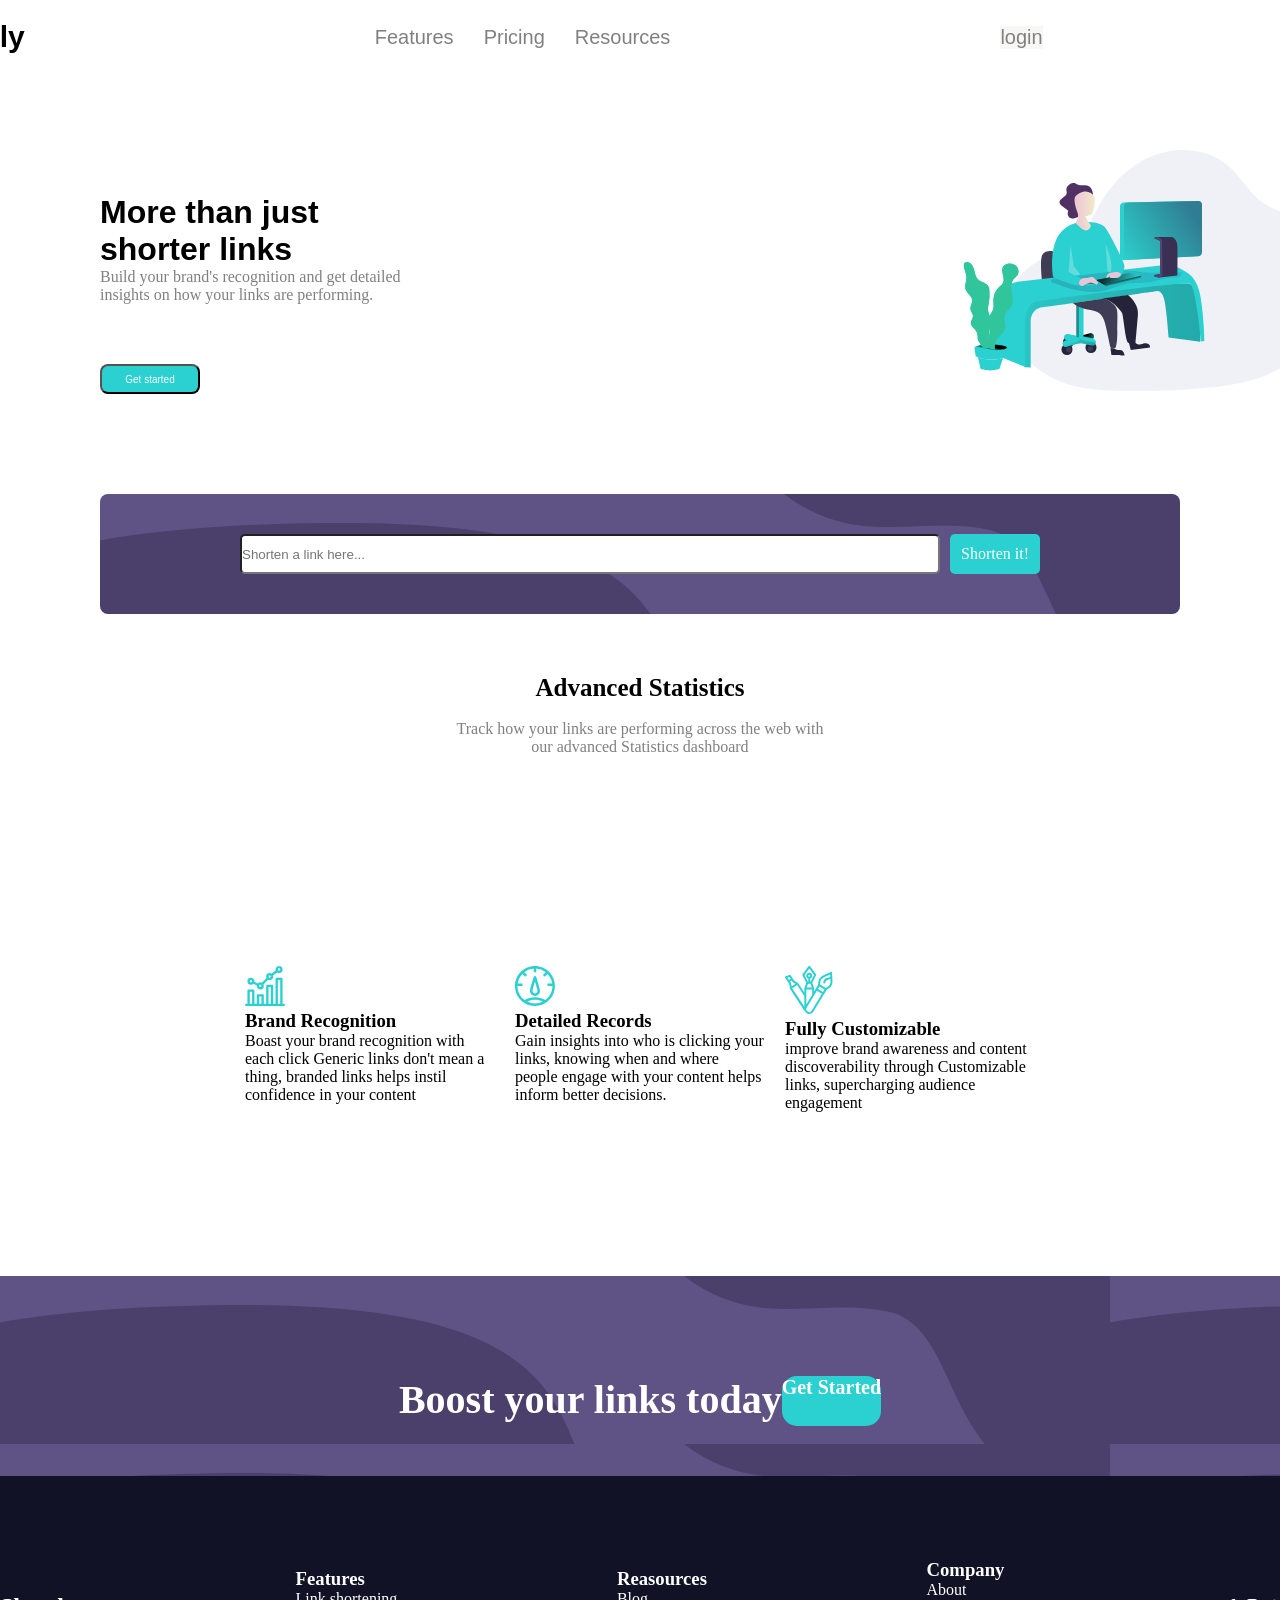
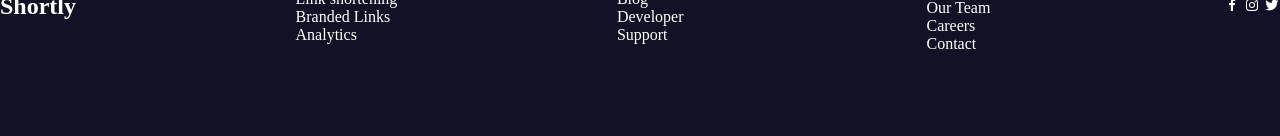
<file: shortly_page/index.html>
<!DOCTYPE html>
<html lang="en">

<head>
    <meta charset="UTF-8">
    <meta name="viewport" content="width=device-width, initial-scale=1.0">
    <title>Shortly</title>
    <link rel="stylesheet" href="/shortly_page/styles.css">
    <link href='https://unpkg.com/boxicons@2.1.4/css/boxicons.min.css' rel='stylesheet'>
</head>

<body>
    <nav>
        <div class="sub-nav">
            <div class="logo">Shortly</div>
            <div class="logo-nav">
                <a href="#">Features</a>
                <a href="#">Pricing</a>
                <a href="#">Resources</a>
            </div>
            <a class="login" href="#">login</a>
            <a class="sign-up" href="#">Sign Up</a>
        </div>
    </nav>
    <div class="side-img">
        <object type="image/svg+xml" data="/shortly_page/images/illustration-working.svg"></object>
    </div>
    <main>
        <div class="mp">
            <h1>More than just <br>shorter links</h1>
            <p>Build your brand's recognition and get detailed <br> insights on how your links are performing.</p>
            <button>Get started</button>
            <div class="search-bar">
                <input class="bar" type="search" placeholder="Shorten a link here...">
                <a href="#">Shorten it!</a>
            </div>
            <div class="advanced">
                <h2>Advanced Statistics</h2>
                <br>
                <p>Track how your links are performing across the web with <br> our advanced Statistics dashboard</p>
            </div>
        </div>
        <div class="columns">
            <div class="columns-box column1">
                <img src="/shortly_page/images/icon-brand-recognition.svg" alt="">
                <article class="brand-r">
                    <h3 class="card">Brand Recognition</h3>
                    <p>Boast your brand recognition with each click Generic links don't mean a thing, branded links
                        helps
                        instil confidence in your content</p>
                </article>
            </div>
            <div class="columns-box column2">
                <div>
                    <img src="/shortly_page/images/icon-detailed-records.svg" alt="">
                </div>
                <article class="detailed-r">
                    <h3 class="card">Detailed Records</h3>
                    <p>Gain insights into who is clicking your links, knowing when and where people engage with your
                        content
                        helps inform better decisions. </p>
                </article>
            </div>
            <div class="columns-box column3">
                <div>
                    <img src="/shortly_page/images/icon-fully-customizable.svg" alt="">
                </div>
                <article class="cus-r">
                    <h3 class="card">Fully Customizable</h3>
                    <p>improve brand awareness and content discoverability through Customizable links, supercharging
                        audience engagement</p>
                </article>
            </div>
        </div>
        <div class="boast">Boost your links today
            <a href="#">Get Started</a>
        </div>
    </main>
    <footer class="foot">
        <h2>Shortly</h2>
        <div class="features">
            <h3>Features</h3>
            <a href="#">Link shortening</a>
            <a href="#">Branded Links</a>
            <a href="#">Analytics</a>
        </div>
        <div class="reasources">
            <h3>Reasources</h3>
            <a href="#">Blog</a>
            <a href="#">Developer</a>
            <a href="#">Support</a>
        </div>
        <div class="company">
            <h3>Company</h3>
            <a href="#">About</a>
            <a href="#">Our Team</a>
            <a href="#">Careers</a>
            <a href="#">Contact</a>
        </div>
        <div class="Social-icons">
            <i class="bx bxl-facebook"></i>
            <i class="bx bxl-instagram"></i>
            <i class="bx bxl-twitter"></i>
        </div>
    </footer>
</body>

</html>
</file>
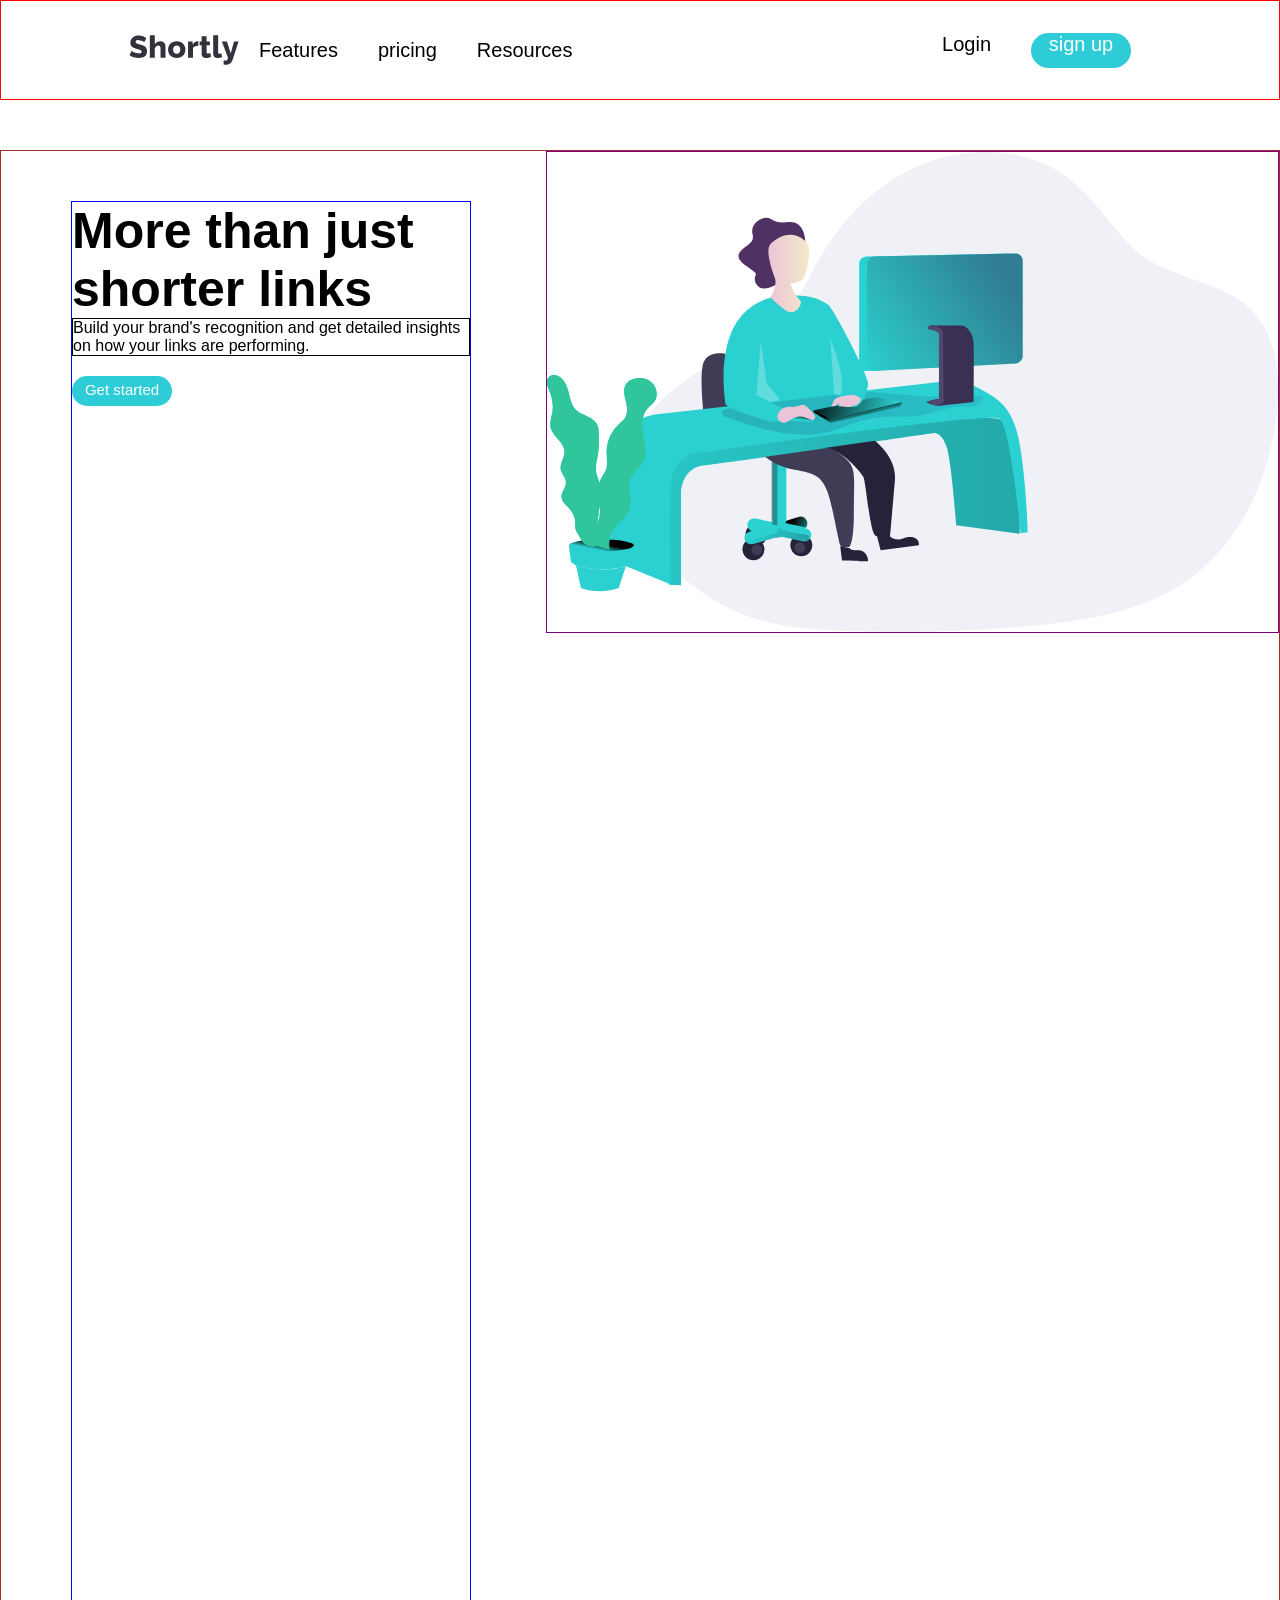
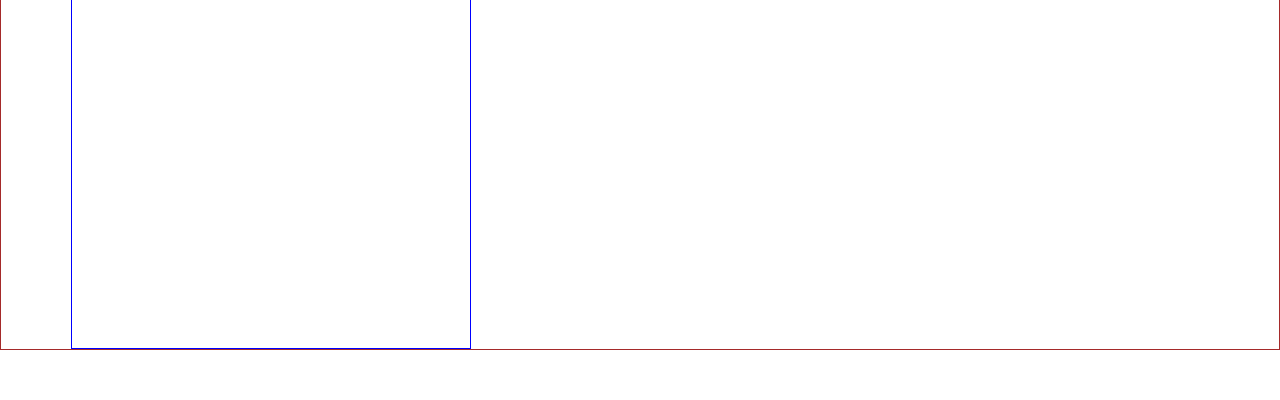
<file: shortly_page/images/index.html>
<!DOCTYPE html>
<html lang="en">
  <head>
    <meta charset="UTF-8" />
    <meta name="viewport" content="width=device-width, initial-scale=1.0" />
    <title>Shortly</title>
    <link rel="stylesheet" href="index.css" />
  </head>
  <body>
    <nav>
      <img src="../logo/main-logo.svg" alt="" />
      <div class="left-nav">
        <a href="#">Features</a>
        <a href="#">pricing</a>
        <a href="#">Resources</a>
      </div>
      <div class="right-nav">
        <a href="#">Login</a>
        <a href="#" class="signup">sign up</a>
      </div>
    </nav>
    <main>
        <div class="main-left">
            <h1>More than just shorter links</h1>
            <p>Build your brand's recognition and get detailed insights on how your links are performing.</p>
            <a href="#">Get started</a>
        </div>
        <div class="main-right">
            <img src="./illustration-working.svg" alt="Working desk">
        </div>
    </main>
  </body>
</html>
</file>
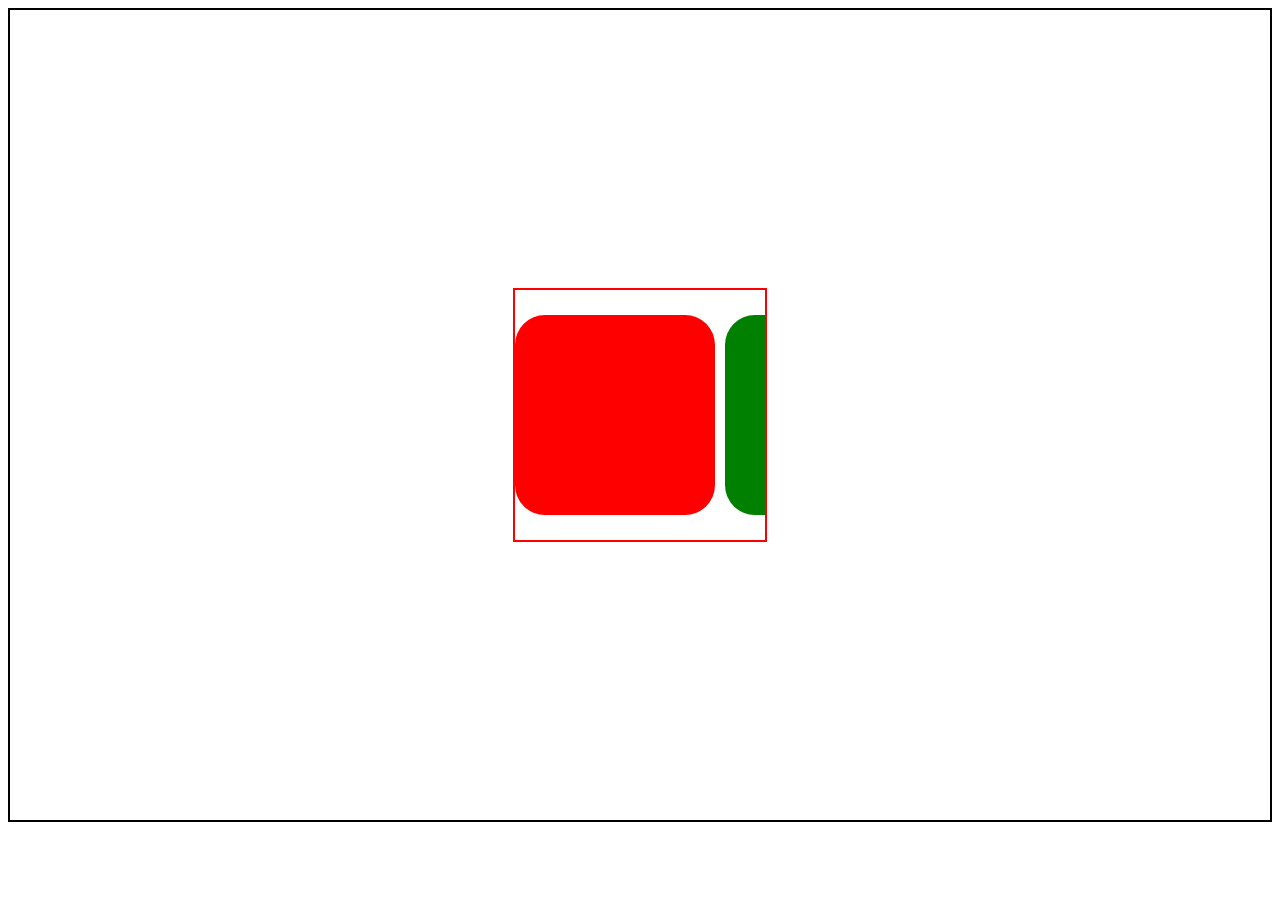
<file: animation.html>
<!DOCTYPE html>
<html lang="en">

<head>
    <meta charset="UTF-8">
    <meta name="viewport" content="width=device-width, initial-scale=1.0">
    <title>Document</title>

    <style>
        body {
            border: 2px solid;
            height: 90vh;
            display: flex;
            justify-content: center;
            align-items: center;
        }

        .container {
            /* height: 90vh; */
            height: 250px;
            width: 250px;
            display: flex;
            justify-content: center;
            align-items: center;
            flex-wrap: wrap;
            flex-direction: column;
            overflow: hidden;
            gap: 10px;
            border: 2px solid red;
        }

        .board {
            height: 200px;
            width: 200px;
            border-radius: 30px;
            animation: carousel 10s linear infinite;
        }

        .board1 {
            background-color: red;
        }

        .board2 {
            background-color: green;
        }

        .board3 {
            background-color: blue;
        }

        @keyframes carousel {
            100% {
                transform: translateX(-750px);
            }
        }
    </style>
</head>

<body>
    <div class="container">
        <div class="board board1"></div>
        <div class="board board2"></div>
        <div class="board board3"></div>
        <div class="board board1"></div>
        <div class="board board2"></div>
        <div class="board board3"></div>
        <div class="board board1"></div>
        <div class="board board2"></div>
        <div class="board board3"></div>
    </div>
</body>

</html>
</file>
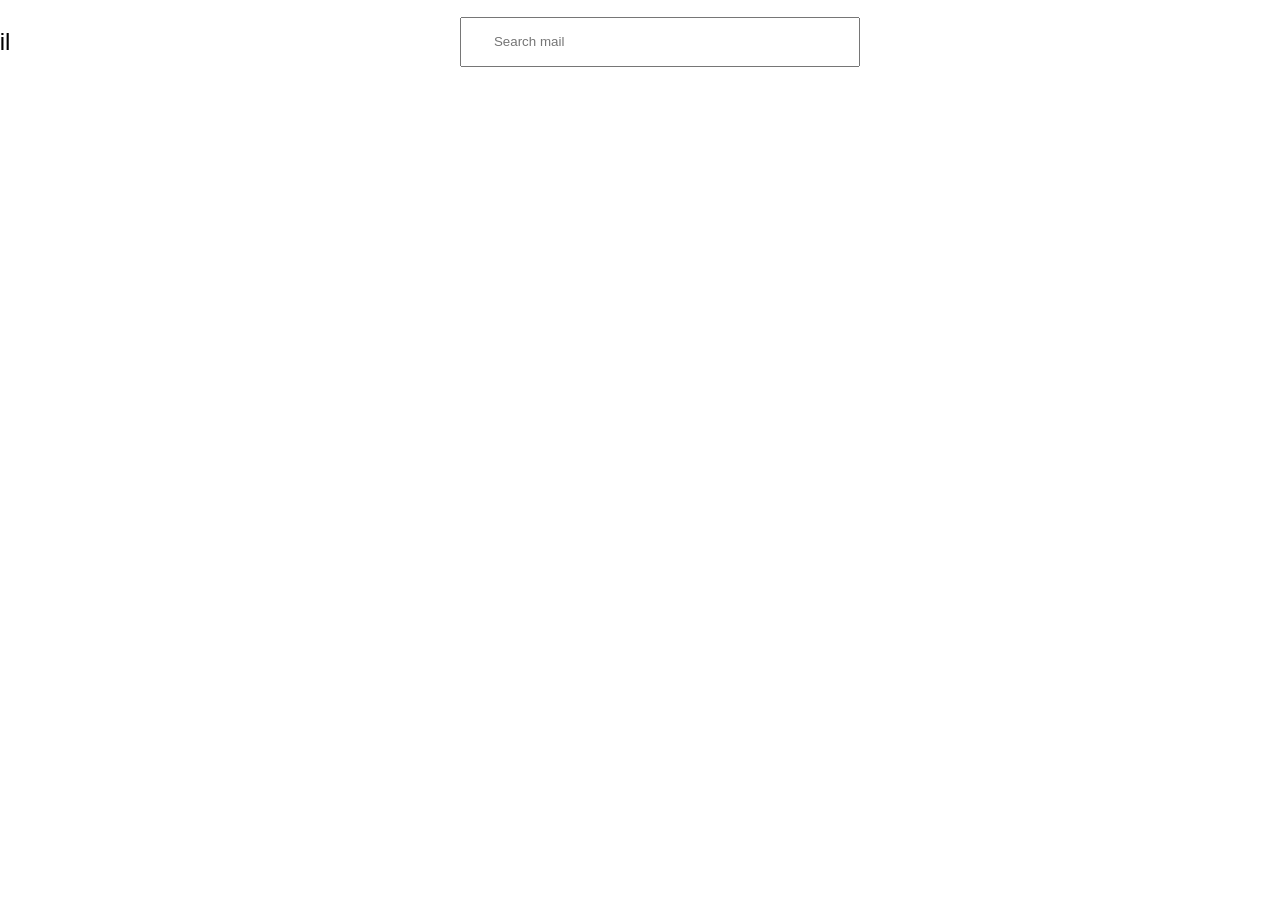
<file: nav/gmail.html>
<!DOCTYPE html>
<html lang="en">

<head>
    <meta charset="UTF-8">
    <meta name="viewport" content="width=device-width, initial-scale=1.0">
    <title>Gmail</title>
    <link href='https://unpkg.com/boxicons@2.1.4/css/boxicons.min.css' rel='stylesheet'>
    <style>
        nav {
            display: flex;
            align-items: center;
            justify-content: center;
        }

        nav .left-nav {
            display: flex;
            align-items: center;
            justify-content: center;
            padding: 0 200px 0 30px;
            /* border: 1px solid red; */
        }

        nav .left-nav h2 {
            font-family: sans-serif;
            font-weight: 50;
            gap: 20px;
        }

        nav .left-nav img {
            padding: 10px;
        }

        nav .left-nav i {
            padding: 20px;
        }

        nav .middle-nav {
            display: flex;
            align-items: center;
            justify-content: center;
            padding: 0 250px;
        }

        nav .middle-nav input {
            width: 400px;
            height: 50px;
        }

        nav .right-nav {
            display: flex;
            align-items: center;
            justify-content: center;
            padding: 0 20px 0 200px;
        }

        nav .right-nav i {
            padding: 10px;
        }

        nav .right-nav img {
            border-radius: 50px;
        }
    </style>
</head>

<body>
    <nav>
        <div class="left-nav">
            <i class='bx bx-menu'></i>
            <img src="/nav/img/google-gmail-svgrepo-com.svg" alt="gmail logo" height="40px">
            <h2>Gmail</h2>
        </div>
        <div class="middle-nav">
            <input type="search" placeholder="        Search mail">
        </div>
        <div class="right-nav">
            <i class='bx bx-help-circle'></i>
            <i class='bx bx-cog'></i>
            <i class='bx bxs-grid'></i>
            <img src="/nav/img/profile1.jpg" alt="profile picture" height="40px">
        </div>
    </nav>
</body>

</html>
</file>
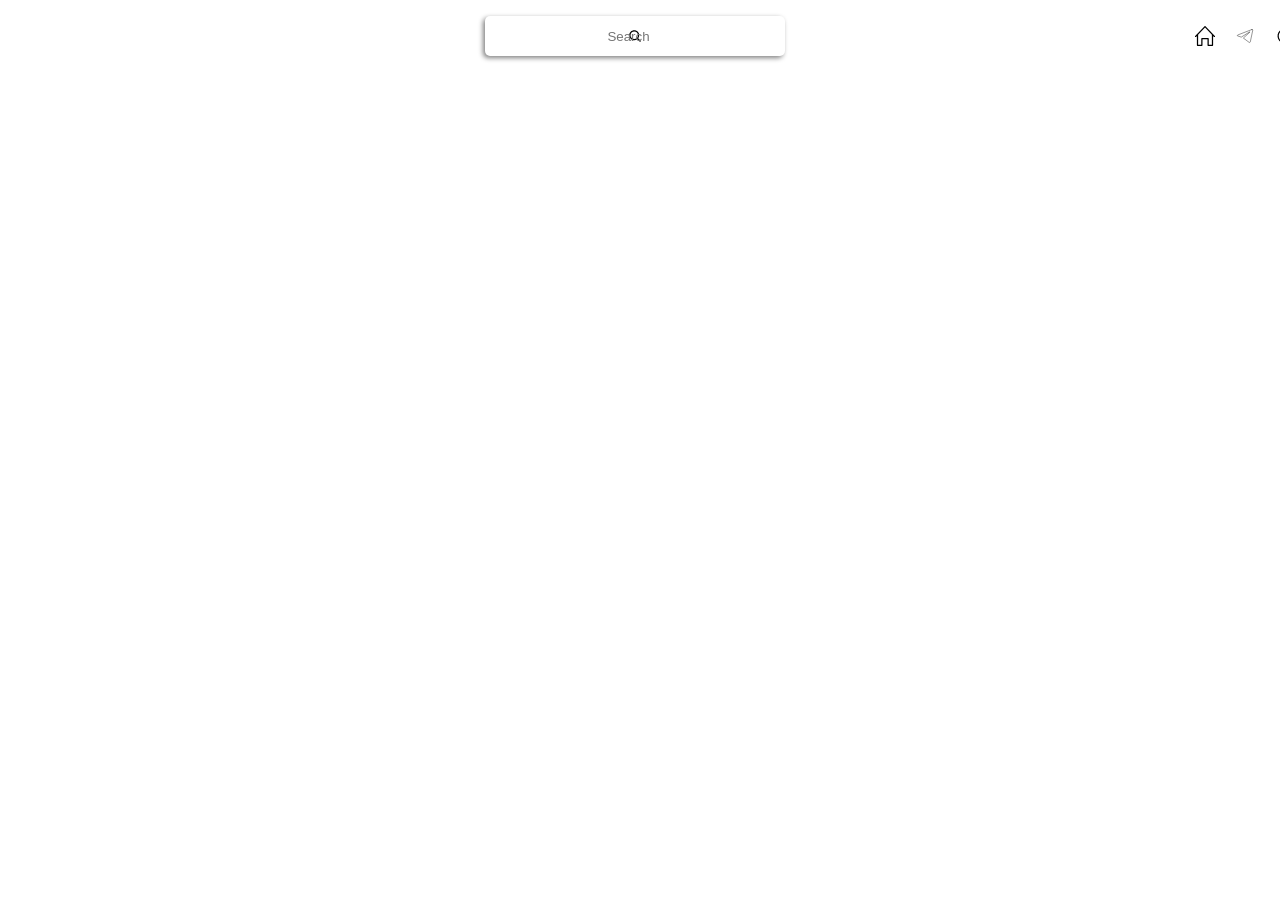
<file: nav/insta.html>
<!DOCTYPE html>
<html lang="en">

<head>
    <meta charset="UTF-8">
    <meta name="viewport" content="width=device-width, initial-scale=1.0">
    <title>instagram</title>
    <link href='https://unpkg.com/boxicons@2.1.4/css/boxicons.min.css' rel='stylesheet'>
    <style>
        nav {
            display: flex;
            justify-content: center;
            align-items: center;
            /* border: 1px solid red; */
            height: 56px;
        }

        nav .left-nav {
            /* padding: 0 200px; */
            /* border: 1px solid red; */
        }

        nav .left-nav img {
            height: 150px;
            width: 460px;
            padding: 0 150px 0 0;
        }

        nav .search-nav {
            padding: 0 200px;
            /* border: 1px solid red; */
        }

        nav .search-nav input {
            width: 300px;
            height: 40px;
            background-image: url(/nav/img/bx-search.svg);
            background-repeat: no-repeat;
            background-size: 15px;
            background-position-y: center;
            background-position-x: center;
            border-radius: 5px;
            text-align: center;
            border: none;
            box-shadow: -2px 2px 5px gray;
        }
        nav .search-nav input:focus {
            outline: none;
        }
        nav .right-nav {
            display: flex;
            align-items: center;
            justify-content: center;
            padding: 0 200px;

        }

        nav .right-nav img {
            height: 20px;
            padding: 10px;
        }

        nav .right-nav img:hover {
            background-color: wheat;
            border-radius: 50%;
        }

        nav .right-nav .profile {
            border-radius: 50px;
            height: 40px;
        }
    </style>
</head>

<body>
    <nav>
        <div class="left-nav">
            <img src="/nav/img/instagram-svgrepo-com.svg" alt="name">
        </div>
        <div class="search-nav">
            <input type="search" placeholder="Search">
        </div>
        <div class="right-nav">
            <img src="/nav/img/home-svgrepo-com.svg" alt="">
            <img src="/nav/img/telegram-svgrepo-com.svg" alt="">
            <img src="/nav/img/compass-svgrepo-com.svg" alt="">
            <img src="/nav/img/heart-svgrepo-com.svg" alt="like button">
            <img class="profile" src="/nav/img/profile1.jpg" alt="profile picture">
        </div>
    </nav>
</body>

</html>
</file>
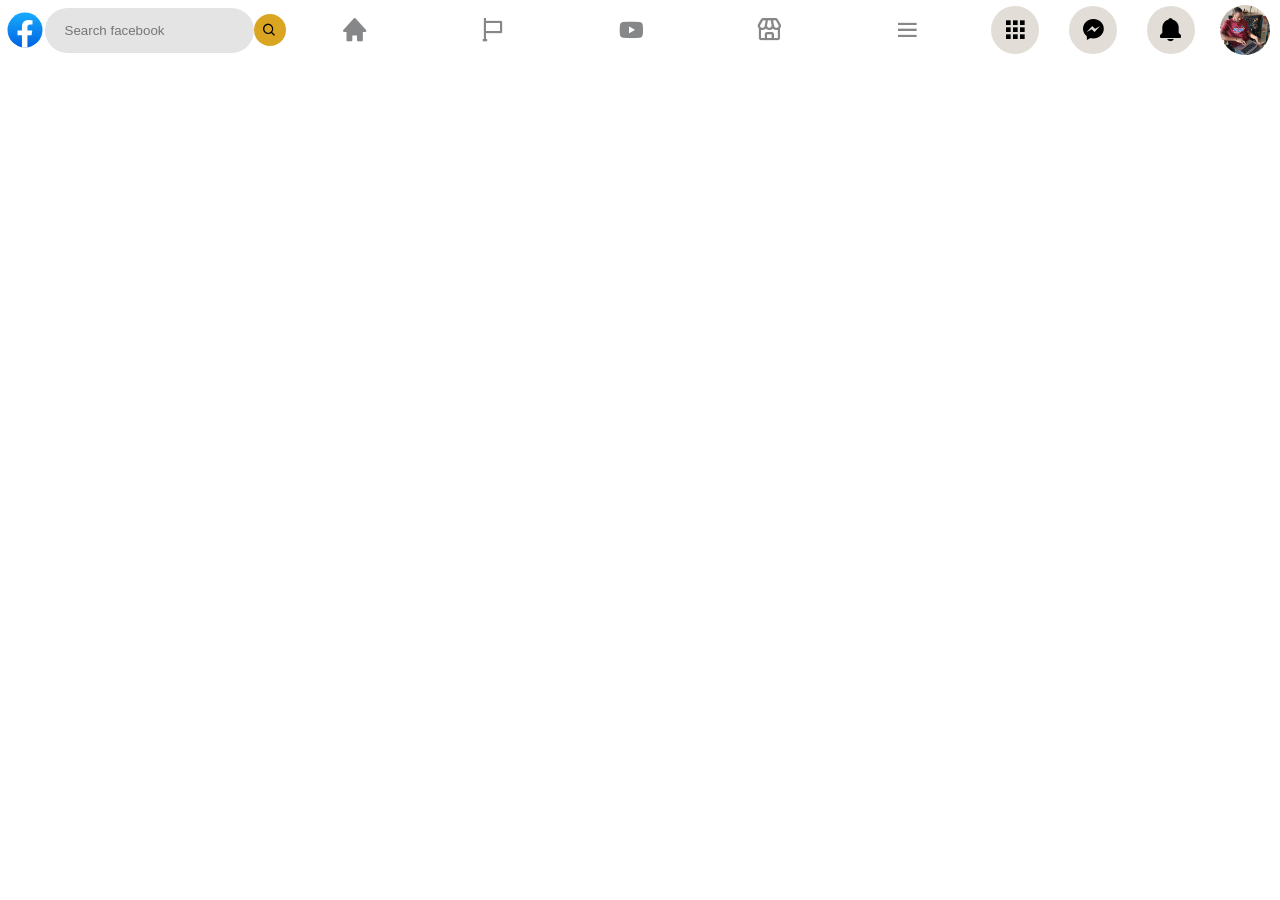
<file: nav/navfacebook.html>
<!DOCTYPE html>
<html lang="en">
<head>
    <meta charset="UTF-8">
    <meta name="viewport" content="width=device-width, initial-scale=1.0">
    <title>facebook</title>
    <link href='https://unpkg.com/boxicons@2.1.4/css/boxicons.min.css' rel='stylesheet'>
    <style>
        body {
            padding: 0;
            margin: 0;
            box-sizing: border-box;
            /* background-color: rgb(228, 228, 228); */
        }
        nav {
            display: flex;
            justify-content: center;
            align-items: center;
            height: 20px;
            margin: 20px;
        }
        nav .left-nav {
            display: flex;
            align-items: center;
            /* border: 1px solid red; */
            height: 56px;
        }
        nav .left-nav img {
            width: 40px;
            border: 20px;
        }
        nav .left-nav i {
            padding: 8px;
            background-color: goldenrod;
            border-radius: 50px;
        }
        nav .left-nav input {
            padding: 15px 20px;
            border-radius: 38px;
            border: none;
            background-color: rgb(228, 228, 228);
            /* background-image: url(/nav/img/bx-search.svg); */
            /* background-repeat: no-repeat; */
        }
        nav .left-nav input:focus {
            outline: none;
        }
        nav .middle-nav {
            flex: 4;
            display: flex;
            justify-content: center;
            align-items: center;
            height: 56px;
            color: rgb(133, 135, 136);
            /* border: 1px solid red; */
        }
        nav .middle-nav i {
            font-size: 28px;
            padding: 0 50px;
            margin: 0 5px;
            /* padding: 10px 20px; */
            cursor: pointer;
        }
        nav .middle-nav i:hover {
            color: rgb(78, 78, 230);
            background-color: rgb(189, 183, 176);
        }
        nav .middle-nav :active {
            color: rgb(78, 78, 230);
            border-radius: 0;
            border-bottom: rgb(78, 78, 230);
        }
        nav .right-nav {
            width: 300px;
            height: 56px;
            display: flex;
            justify-content: space-between;
            align-items: center;
            /* border: 1px solid red; */
        }
        nav .right-nav i {
            font-size: 28px;
            margin: 0 15px;
            padding: 10px;
            background-color: rgb(226, 221, 215);
            border-radius: 50px;
        }
        nav .right-nav img {
            width: 50px;
            border-radius: 50px;
            margin: 0 10px;
        }

    </style>
</head>
<body>
    <nav>
        <div class="left-nav">
            <img src="/nav/img/facebook-1-svgrepo-com.svg" alt="">
            <input type="search" placeholder="Search facebook"><i class='bx bx-search'></i>
        </div>
        <div class="middle-nav">
            <i class='bx bxs-home'></i>
            <i class='bx bx-flag'></i>
            <i class='bx bxl-youtube'></i>
            <i class='bx bx-store'></i>
            <i class='bx bx-menu'></i>
        </div>
        <div class="right-nav">
            <i class='bx bxs-grid'></i>
            <i class='bx bxl-messenger'></i>
            <i class='bx bxs-bell'></i>
            <img src="/nav/img/profile1.jpg" alt="">
        </div>
    </nav>

    
</body>
</html>
</file>
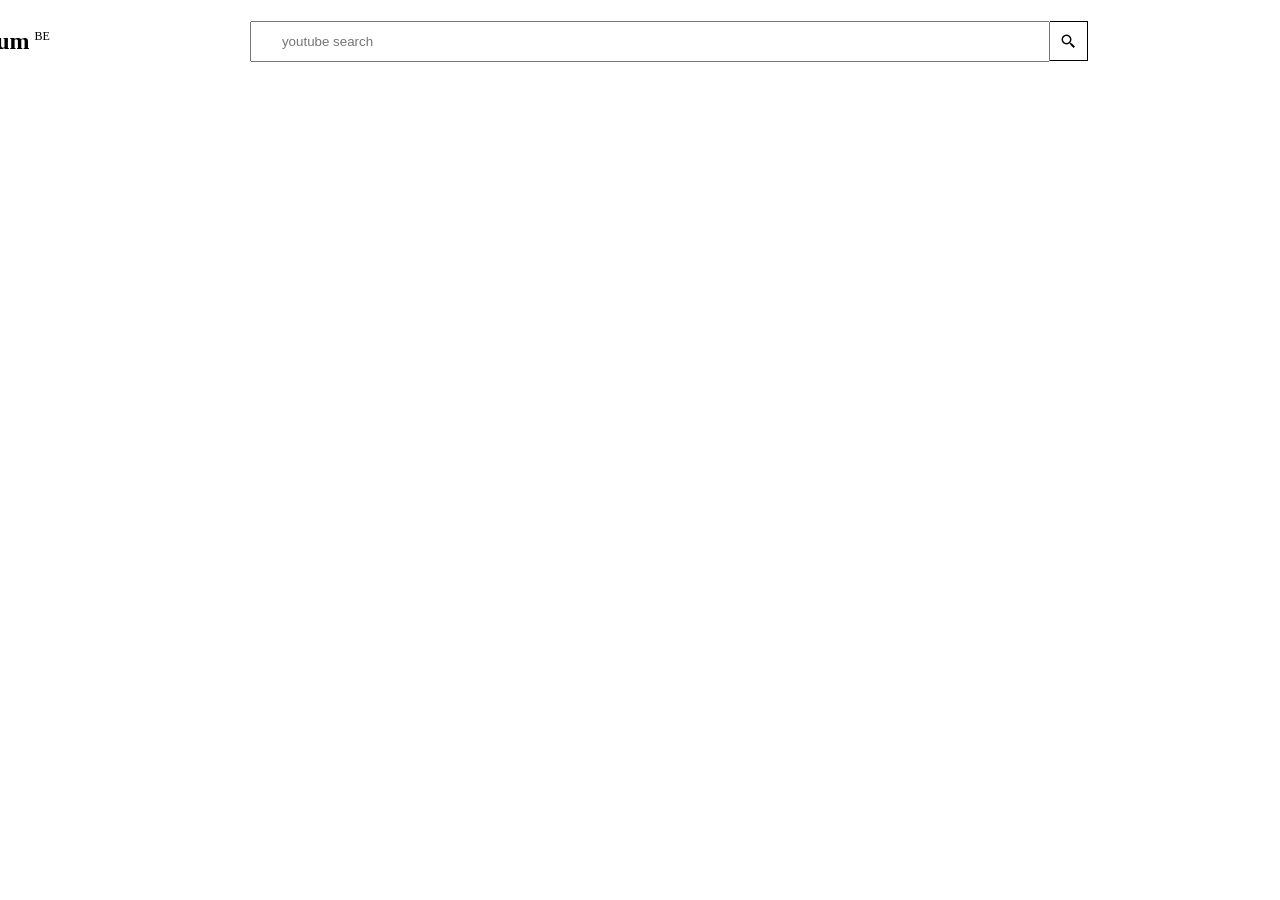
<file: nav/navyoutube.html>
<!DOCTYPE html>
<html lang="en">

<head>
    <meta charset="UTF-8">
    <meta name="viewport" content="width=device-width, initial-scale=1.0">
    <title>youtube</title>
    <link href='https://unpkg.com/boxicons@2.1.4/css/boxicons.min.css' rel='stylesheet'>
    <style>
        nav {
            display: flex;
            align-items: center;
            justify-content: center;
        }

        nav .left-nav {
            display: flex;
            align-items: center;
            justify-content: center;
            padding: 0 200px;
        }

        nav .left-nav i {
            font-size: 30px;
            color: red;
        }

        nav .left-nav .bx-menu {
            padding: 0 30px;
            color: black;
        }

        nav .left-nav p {
            font-size: 12px;
            padding-bottom: 10px;
            padding-left: 5px;
        }

        nav .search-nav {
            display: flex;
            justify-content: center;
            align-items: center;
        }

        nav .search-nav input {
            padding: 0 30px;
            height: 41px;
            width: 800px;
        }

        nav .search-nav i {
            display: flex;
            justify-content: center;
            align-items: center;
            border: 1px solid black;
            font-size: 17px;
            height: 38px;
            padding: 0 10px;
            border-left: 0;
        }

        nav .search-nav i:hover {
            background-color: rgb(224, 39, 39);
            color: #fff;
        }

        nav .right-nav {
            display: flex;
            justify-content: end;
            align-items: center;
            padding: 0 200px;
        }

        nav .right-nav i {
            padding: 0 15px;
        }

        nav .right-nav img {
            width: 40px;
            border-radius: 50px;
        }
    </style>
</head>

<body>
    <nav>
        <div class="left-nav">
            <i class='bx bx-menu'></i>
            <i class='bx bxl-youtube'></i>
            <h1>Premium</h1>
            <p>BE</p>
        </div>
        <div class="search-nav">
            <input type="search" placeholder="youtube search"><i class='bx bx-search-alt-2'></i>
        </div>
        <div class="right-nav">
            <i class='bx bxs-video-plus'></i>
            <i class='bx bxs-grid'></i>
            <i class='bx bxs-bell'></i>
            <img src="/nav/img/profile1.jpg" alt="profile picture">
        </div>
    </nav>
</body>

</html>
</file>
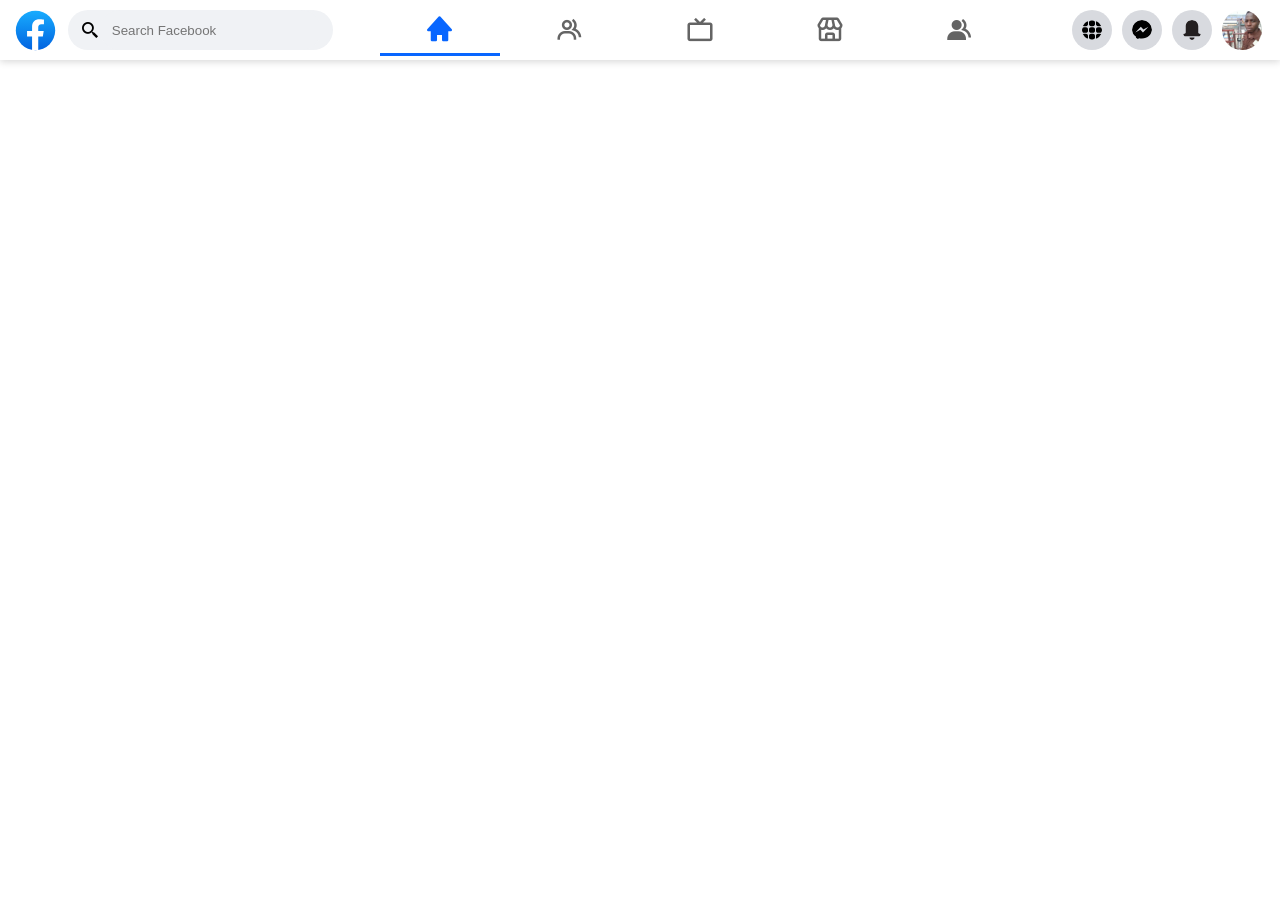
<file: navbars/facebook_nav.html>
<!DOCTYPE html>
<html lang="en">

<head>
    <meta charset="UTF-8">
    <meta name="viewport" content="width=device-width, initial-scale=1.0">
    <title>facebook navbar</title>
    <link href='https://unpkg.com/boxicons@2.1.4/css/boxicons.min.css' rel='stylesheet'>

    <style>
        body {
            margin: 0;
            padding: 0;
            box-sizing: border-box;
        }

        nav {
            height: 60px;
            padding: 0 1%;
            gap: 15px;
            display: flex;
            justify-content: space-between;
            align-items: center;
            box-shadow: 0 2px 7px #dadada;
            /* border: 1px solid blue; */
        }

        nav .left-nav {
            /* max-width: 300px; */
            display: flex;
            align-items: center;
            /* border: 1px solid blue; */
        }

        nav .left-nav img {
            width: 45px;
            margin-right: 10px;
        }

        nav .left-nav .search-bar {
            display: flex;
            align-items: center;
            padding: 0 12px;
            border-radius: 30px;
            background-color: #F0F2F5;
        }

        nav .left-nav .search-bar i {
            font-size: 20px;
        }

        nav .left-nav input {
            padding: 13px 40px 12px 12px;
            border: none;
            border-radius: 30px;
            background-color: #F0F2F5;
        }

        nav .left-nav input:focus {
            outline: none;
        }


        nav .middle-nav {
            display: none;

            /* border: 1px solid blue; */
        }

        nav .middle-nav i {
            font-size: 30px;
            margin: 0 5px;
            padding: 9px 45px;
            color: #646464;
            border-radius: 20px;
            cursor: pointer;
            /* border: 1px solid red; */
        }

        nav .middle-nav i:hover {
            color: #0866FF;
            background-color: #ececec;
        }

        nav .middle-nav .active {
            color: #0866FF;
            border-radius: 0;
            border-bottom: 3px solid #0866FF;
        }

        nav .middle-nav .active:hover {
            background-color: #fff;
        }

        nav .right-nav {
            width: 200px;
            display: flex;
            justify-content: end;
            align-items: center;
            /* border: 1px solid blue; */
        }

        nav .right-nav img {
            width: 20px;
            margin: 0 5px;
            padding: 10px;
            border-radius: 50%;
            background-color: #D8DADF;
        }

        nav .right-nav img:hover {
            background-color: #c3c3c7;
        }

        nav .right-nav .profile-pix {
            padding: 0;
            width: 40px;
            display: none;
        }


        /* =============== MEDIA QUERY ================ */
        /* @media (max-width: 1260px) {
            nav .left-nav .search-bar {
                padding: 12px;
            }

            nav .left-nav input {
                display: none;
            }
            nav .middle-nav i {
                padding: 9px 30px;
            }
        }
        @media (max-width: 700px) {
            nav .middle-nav {
                display: none;
            }
        } */
        @media (min-width: 700px) {
            nav .middle-nav {
                display: flex;
                justify-content: center;
                align-items: center;
            }

            nav .right-nav .profile-pix {
                display: block;
            }
        }
    </style>
</head>

<body>
    <nav>
        <div class="left-nav">
            <img src="image/facebook-1-svgrepo-com.svg" alt="">
            <div class="search-bar">
                <i class='bx bx-search-alt-2'></i>
                <input type="text" placeholder="Search Facebook">
            </div>
        </div>

        <div class="middle-nav">
            <i class='bx bxs-home active'></i>
            <i class='bx bx-group'></i>
            <i class='bx bx-tv'></i>
            <i class='bx bx-store'></i>
            <i class='bx bxs-group'></i>
        </div>

        <div class="right-nav">
            <img src="image/grid-1526-svgrepo-com.svg" alt="">
            <img src="image/messager-177-svgrepo-com.svg" alt="">
            <img src="image/bell-svgrepo-com.svg" alt="">
            <img src="image/my_image.jpg" class="profile-pix" alt="">
        </div>
    </nav>
</body>

</html>
</file>
<file: shortly_page/styles.css>
* {
    margin: 0;
    padding: 0;
    box-sizing: border-box;
}

body {
    /* background-image: linear-gradient(white, white, grey); */
    /* padding: 10px; */
    /* height: 100vh; */
}
main > * {
    padding: 100px;
}
nav {
}

nav .sub-nav {
    display: flex;
    align-items: center;
    justify-content: center;
    gap: 330px;
    font-size: 20px;
    font-family: 'Segoe UI', Tahoma, Geneva, Verdana, sans-serif;

}

.sub-nav .logo {
    /* border: 1px solid red; */
    font-weight: 700;
    font-size: 30px;
    margin: 20px;
    padding-left: 50px;
}
.sub-nav .logo-nav {
    display: flex;
    justify-content: center;
    align-items: center;
    gap: 30px;
}

.sub-nav a {
    /* border: 1px solid red; */
    /* padding: 0 30px; */
    color: grey;
    text-decoration: none;
}
nav .sub-nav .login {
    background-color: rgb(249, 246, 246);
    font-size: 20px;
    font-weight: 500;
    padding: 0;
    text-decoration: none;
    border-color: aliceblue;
}

nav .sub-nav .sign-up {
    background-color: #2bd0d0;
    font-size: 20px;
    font-weight: 5px;
    padding: 8px;
    color: white;
    border-radius: 25px;
    border: none;
    text-decoration: none;
}
.side-img {
    position: absolute;
    top: 150px;
    right: -50px;
    z-index: -1;
    transform: scale(0.5);
    transform-origin: top right;
}

main {
    /* display: block; */
}

.mp {
    /* border: 1px solid red; */
    /* margin-top: 100px; */
}

.mp h1 {
    font-size: 600;
    /* border: 1px solid red; */
    font-family: sans-serif;
    margin-top: 20px;
}

.mp p {
    color: grey;
}

.mp>button {
    color: white;
    background-color: #2bd0d0;
    border-radius: 8px;
    font-size: 10px;
    width: 100px; 
    height: 30px;
    margin: 60px 0 100px 0;
    justify-content: space-around;
    align-items: center;
}
.mp>.search-bar {
    background-image: url(/shortly_page/images/bg-shorten-desktop.svg);
    align-items: center;
    justify-content: center;
    padding: 60px;
    display: flex;
    height: 80px;
    gap: 10px;
    background-color: #5f5285;
    /* border: 1px solid red; */
    border-radius: 8px;
}

.mp>.search-bar .bar {
    /* border: 1px solid red; */
    border-radius: 5px;
    width: 700px;
    height: 40px;
    
}
.mp>.search-bar a {
    background-color: #2bd0d0;
    text-decoration: none;
    color: white;
    padding: 11px;
    border-radius: 5px;
}
.mp .advanced {
    display: flex;
    flex-direction: column;
    align-items: center;
    text-align: center;
    margin-top: 60px;
    /* border: 1px solid red; */
}
.mp .advanced h2 {
    font-size: 25px;
    font-weight: 700;
    margin-bottom: 0px;
    /* border: 1px solid red; */
}
.mp .advanced p {
    margin-top: 0;
    /* width: 300px; */
    /* border: 1px solid red; */
}
.columns {
    display: flex;
    justify-content: center;
    /* align-items: center; */
}
.columns-box {
    width: 250px;
    margin: 10px;
    background-color: white;
    /* border: 1px solid red; */
}
.columns .column1 {
    min-height: 200px;
}
.columns .column2 {
    min-height: 200px;
}
.columns .column3 {
    min-height: 200px;
}
.boast {
    background-image: url(/shortly_page/images/bg-shorten-desktop.svg);
    height: 160px;
    background-color: #5f5285;
    color: white;
    font-size: 40px;
    font-weight: 700;
    display: flex;
    justify-content: center;
}
.boast a {
    text-decoration: none;
    background-color: #2bd0d0;
    border-radius: 15px;
    font-size: 20px;
    height: 50px;
    color: white;
}
.foot {
    background-color: rgb(18, 18, 39);
    width: 100%;
    padding: 0;
    height: 260px;
    display: flex;
    justify-content: space-between;
    align-items: center;
    flex: 1;
    color: white;
    font-size: 16px;
}
.foot .features {
    display: flex;
    flex-direction: column;

}
.foot .features a {
    text-decoration: none;
    color: white;
}
.foot .reasources {
    display: flex;
    flex-direction: column;
}
.foot .reasources a {
    text-decoration: none;
    color: white;
}
.foot .company {
    display: flex;
    flex-direction: column;
}
.foot .company a{
    text-decoration: none;
    color: white;
}
</file>
<file: shortly_page/images/index.css>
* {
  margin: 0;
  padding: 0;
  box-sizing: border-box;
  font-family: "Segoe UI", Tahoma, Geneva, Verdana, sans-serif;
}
nav {
  display: flex;
  align-items: center;
  height: 100px;
  padding: 0 10%;
  border: 1px solid red;
}
nav a {
  /* border: 1px solid; */
}
nav img {
  height: 30px;
}
nav .left-nav {
  display: flex;
  flex: 3;
}
nav .left-nav a,
nav .right-nav a {
  margin: 0 20px;
  text-decoration: none;
  color: black;
  font-size: 20px;
  display: flex;
  justify-content: space-around;
}
nav .right-nav {
  /* border: 1px solid red; */
  display: flex;
}
nav .right-nav .signup {
  background-color: #2eccd6;
  border-radius: 120px;
  width: 100px;
  height: 35px;
  color: white;
  font-size: 20px;
  font-weight: 500;
  text-align: center;
}
main{
    display: flex;
    justify-content: space-between;
    height: 200vh;
    border: 1px solid brown;
    margin: 50px 0; 
}
main .main-left{
    display: flex;
    flex-direction: column;
    width: 400px;
    border: 1px solid blue;
    margin:50px 0 0 70px;
    
}
main .main-left h1{
  font-size: 50px;
  font-weight: 800;
}
main .main-left p{
  display: inline-block;
  border: 1px solid;
  padding: 0 6px 0 0;
}
main .main-left a{
  text-decoration: none;
  margin-top: 20px;
  color: white;
  background-color: #2eccd6;
  border-radius: 90px;
  width: 100px;
  height: 30px;
  padding: 5px;
  font-size: 15px;
  font-weight: 500;
  text-align: center;
}

main .main-right img{
border: 1px solid purple;
width: 733px;
height: 482px;
}
</file>
